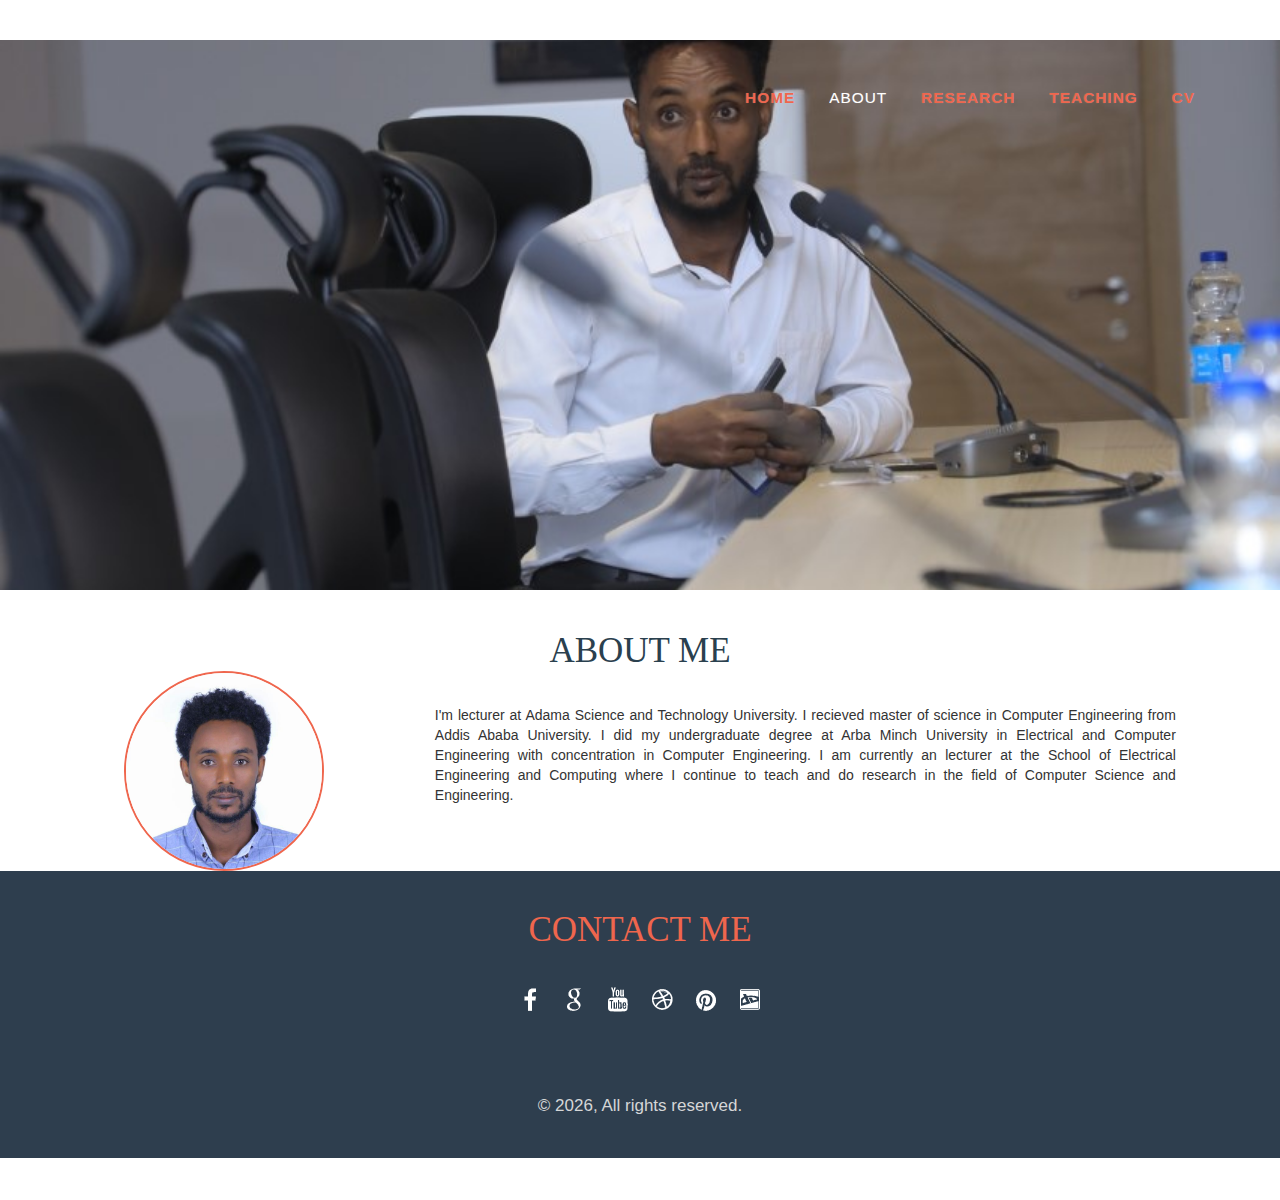
<file: index.html>
<!DOCTYPE html>
<html>
<head>
<script async src="https://pagead2.googlesyndication.com/pagead/js/adsbygoogle.js?client=ca-pub-8236544565113650"
     crossorigin="anonymous"></script>
<meta name="viewport" content="width=device-width, initial-scale=1">
<meta http-equiv="Content-Type" content="text/html; charset=utf-8" />
<meta name="google-adsense-account" content="ca-pub-8236544565113650">
<meta name="keywords" content="Onepage Responsive web template, Bootstrap Web Templates, Flat Web Templates, Android Compatible web template,
Smartphone Compatible web template, free webdesigns for Nokia, Samsung, LG, SonyEricsson, Motorola web design" />
<script type="application/x-javascript"> addEventListener("load", function() { setTimeout(hideURLbar, 0); }, false); function hideURLbar(){ window.scrollTo(0,1); } </script>
<link href="css/bootstrap.css" rel='stylesheet' type='text/css'/>
<link href="css/style.css" rel="stylesheet" type="text/css" media="all" />	    
	    <!-- jQuery (necessary for Bootstrap's JavaScript plugins) -->
<script src="js/jquery.min.js"></script>
<script type="text/javascript" src="js/move-top.js"></script>
<script type="text/javascript" src="js/easing.js"></script>
 <script type="text/javascript">
		jQuery(document).ready(function($) {
			$(".scroll").click(function(event){		
				event.preventDefault();
				$('html,body').animate({scrollTop:$(this.hash).offset().top},1200);
			});
		});
	</script>
	<script async src="https://pagead2.googlesyndication.com/pagead/js/adsbygoogle.js?client=ca-pub-8236544565113650"
     crossorigin="anonymous"></script>
</head>
<body>
	<hr>
<div class="header" id="head">	
      <div class="container"> 
         <div class="header-top">
      		 <div class="logo">
				<!--a href="index.html"><img src="images/logo.png" alt=""/></a-->
			 </div>
		   <div class="top-menu">
		   	<span class="menu"> </span>
			<ul>
			 	<nav class="cl-effect-5">
				<li><a class="active" href="index.html"><span data-hover="Home">home</span></a></li>
				<li><a href="#about" class="scroll"><span data-hover="about">about</span></a></li>
				<li><a class="active" href="about.html" class="scroll"><span data-hover="Research"><span>Research</span></a></li>
				<li><a class="active" href="service.html" class="scroll"><span data-hover="Teaching">Teaching</span></a></li>
				<li><a class="active" href="cv.html" class="scroll"><span data-hover="CV">CV</span></a></li>
				</nav>
			 </ul>
			 </div>
			</div>
		
			 <!--script-nav
		 <script>
		 $("span.menu").click(function(){
		 $(".top-menu ul").slideToggle("slow" , function(){
		 });
		 });
		 </script>
			<div class="clearfix"></div>
		 </div>  
		  <div class="index-banner">
       	   <div class="wmuSlider example1">
			   <div class="wmuSliderWrapper">
				   <article style="position: absolute; width: 100%; opacity: 0;"> 
				   	<div class="banner-wrap">
				   	       	<div class="banner_center">
				   		 		<h1>hello world,</h1> 
				   		 		<h2>i am <span>graphic & web designer</span></h2>
				   		 		<h2>from morocco</h2>
				   		 		</div>
				   		 </div>
					</article>
				   <article style="position: relative; width: 100%; opacity: 1;"> 
				   	   	<div class="banner-wrap">
				   	      <div class="banner_center">
				   		 		<h1>Content here,</h1> 
				   		 		<h2>Lorem <span>graphic &  designer</span></h2>
				   		 		<h2>Contrary</h2>
				   		 		</div>
				   		  </div>
				   </article>
				   <article style="position: absolute; width: 100%; opacity: 0;">
				   	  	<div class="banner-wrap">
				   	       <div class="banner_center">
				   		 		<h1>Lorem Ipsum ,</h1> 
				   		 		<h2>Contrary to <span>&  designer</span></h2>
				   		 		<h2>reproduced below</h2>
				   		 		</div>
				   		 </div>
					 </article>
				 </div>
				
            </div>
            -->
            <script src="js/jquery.wmuSlider.js"></script> 
			  <script>
       			$('.example1').wmuSlider();         
   		     </script> 	           	      
      </div>
	 </div>     
	</div>


	<div class="content">
		<div class="about-section" id="about" id="about">
	<div class="container">
		<div class="about-header">
			<h3>about Me</h3>
			<div class="about-imag">
			<img src="images/pic-9.jpg" alt="Image" height="200" width="200"/>
			</div>
			<div class="about-text text-justify ">
					I'm lecturer at Adama Science and Technology University. I recieved  master of science in Computer Engineering from Addis Ababa University. I did my undergraduate degree at Arba Minch University in Electrical and Computer Engineering with concentration in Computer Engineering. I am currently an lecturer  at the School of Electrical Engineering and Computing where I continue to teach and do research in the field of Computer Science and Engineering. </p>
			</div>
			
			<div class="clearfix"></div>
			<!--
			</div>
			<div class="about-sectiongrids">
				<div class="col-md-6 about-leftgrid">
					<div class="polls">
					<div class="poll">
						<div class="poll-desc">
							<h4>Graphic Design</h4>
						</div>
						<div class="percentage">
							<p>75%</p>
					</div>
					<div class="clearfix"></div>
				</div>
				<div class="skills">
			              	<div style="width:75%"> </div>
	                      </div>
	                      </div>
	                      <div class="polls">
					<div class="poll">
						<div class="poll-desc">
							<h4>Ui/Ux</h4>
						</div>
						<div class="percentage">
							<p>75%</p>
					</div>
					<div class="clearfix"></div>
				</div>
				<div class="skills">
			              	<div style="width:75%"> </div>
	                      </div>
	                      </div>
	                      <div class="polls">
					<div class="poll">
						<div class="poll-desc">
							<h4>Logo Design</h4>
						</div>
						<div class="percentage">
							<p>75%</p>
					</div>
					<div class="clearfix"></div>
				</div>
				<div class="skills">
			              	<div style="width:75%"> </div>
	                      </div>
	                      </div>
	                      <div class="polls">
					<div class="poll">
						<div class="poll-desc">
							<h4>Html/Css</h4>
						</div>
						<div class="percentage">
							<p>75%</p>
					</div>
					<div class="clearfix"></div>
				</div>
				<div class="skills">
			              	<div style="width:75%"> </div>
	                      </div>
	                      </div>

	</div>
	<div class="col-md-6 about-rightgrid">
		<div class="polls">
					<div class="poll">
						<div class="poll-desc">
							<h4>web design</h4>
						</div>
						<div class="percentage">
							<p>75%</p>
					</div>
					<div class="clearfix"></div>
				</div>
				<div class="skills">
			              	<div style="width:75%"> </div>
	                      </div>
	                      </div>
	                      <div class="polls">
					<div class="poll">
						<div class="poll-desc">
							<h4>branding</h4>
						</div>
						<div class="percentage">
							<p>75%</p>
					</div>
					<div class="clearfix"></div>
				</div>
				<div class="skills">
			              	<div style="width:75%"> </div>
	                      </div>
	                      </div>
	                      <div class="polls">
					<div class="poll">
						<div class="poll-desc">
							<h4>Photography</h4>
						</div>
						<div class="percentage">
							<p>75%</p>
					</div>
					<div class="clearfix"></div>
				</div>
				<div class="skills">
			              	<div style="width:75%"> </div>
	                      </div>
	                      </div>
	                      <div class="polls">
					<div class="poll">
						<div class="poll-desc">
							<h4>Jquery</h4>
						</div>
						<div class="percentage">
							<p>75%</p>
					</div>
					<div class="clearfix"></div>
				</div>
				<div class="skills">
			              	<div style="width:75%"> </div>
	                      </div>
	                      </div>
		</div>
		<div class="clearfix"></div>
	</div>
	<div class="arrow1">
	<a href="#work" class="scroll"><img src="images/arrow1.png" alt=""/></a>
					</div>
	</div>
	-->
	</div>

	
	</div>
	
	
	<div class="footer-section" id="contact" id="contact ">
			<div class="container"> 
			<div class="contact-header">
				<h3> Contact Me</h3>
				
			</div>
			<div class="social-icon">
				<!--<a href="#"><i class="icon1"></i></a-->
				<a href="https://www.facebook.com/profile.php?id=100067683007178"><i class="icon2"></i></a>
				<a href="mailto:guutaatesema@gmail.com"><i class="icon3"></i></a>
				<a href="https://www.youtube.com/@guutaatesema"><i class="icon4"></i></a>
				
				
				<a href="#"><i class="icon6"></i></a>
				<a href="#"><i class="icon7"></i></a>
				<a href="#"><i class="icon8"></i></a>
			
			</div>
			
			<div class="footer-bottom">
	
       </script>
					<p>
  &copy;
  <script>document.write(new Date().getFullYear())</script>, All rights reserved.
</p>

					</div>
					<script type="text/javascript">
						$(document).ready(function() {
							/*
							var defaults = {
					  			containerID: 'toTop', // fading element id
								containerHoverID: 'toTopHover', // fading element hover id
								scrollSpeed: 1200,
								easingType: 'linear' 
					 		};
							*/
							
							$().UItoTop({ easingType: 'easeOutQuart' });
							
						});
					</script>
				<a href="#" id="toTop" style="display: block;"> <span id="toTopHover" style="opacity: 1;"> </span></a>
</div>

		</div>		
	</div>
	
	
</body>
</html>
</file>
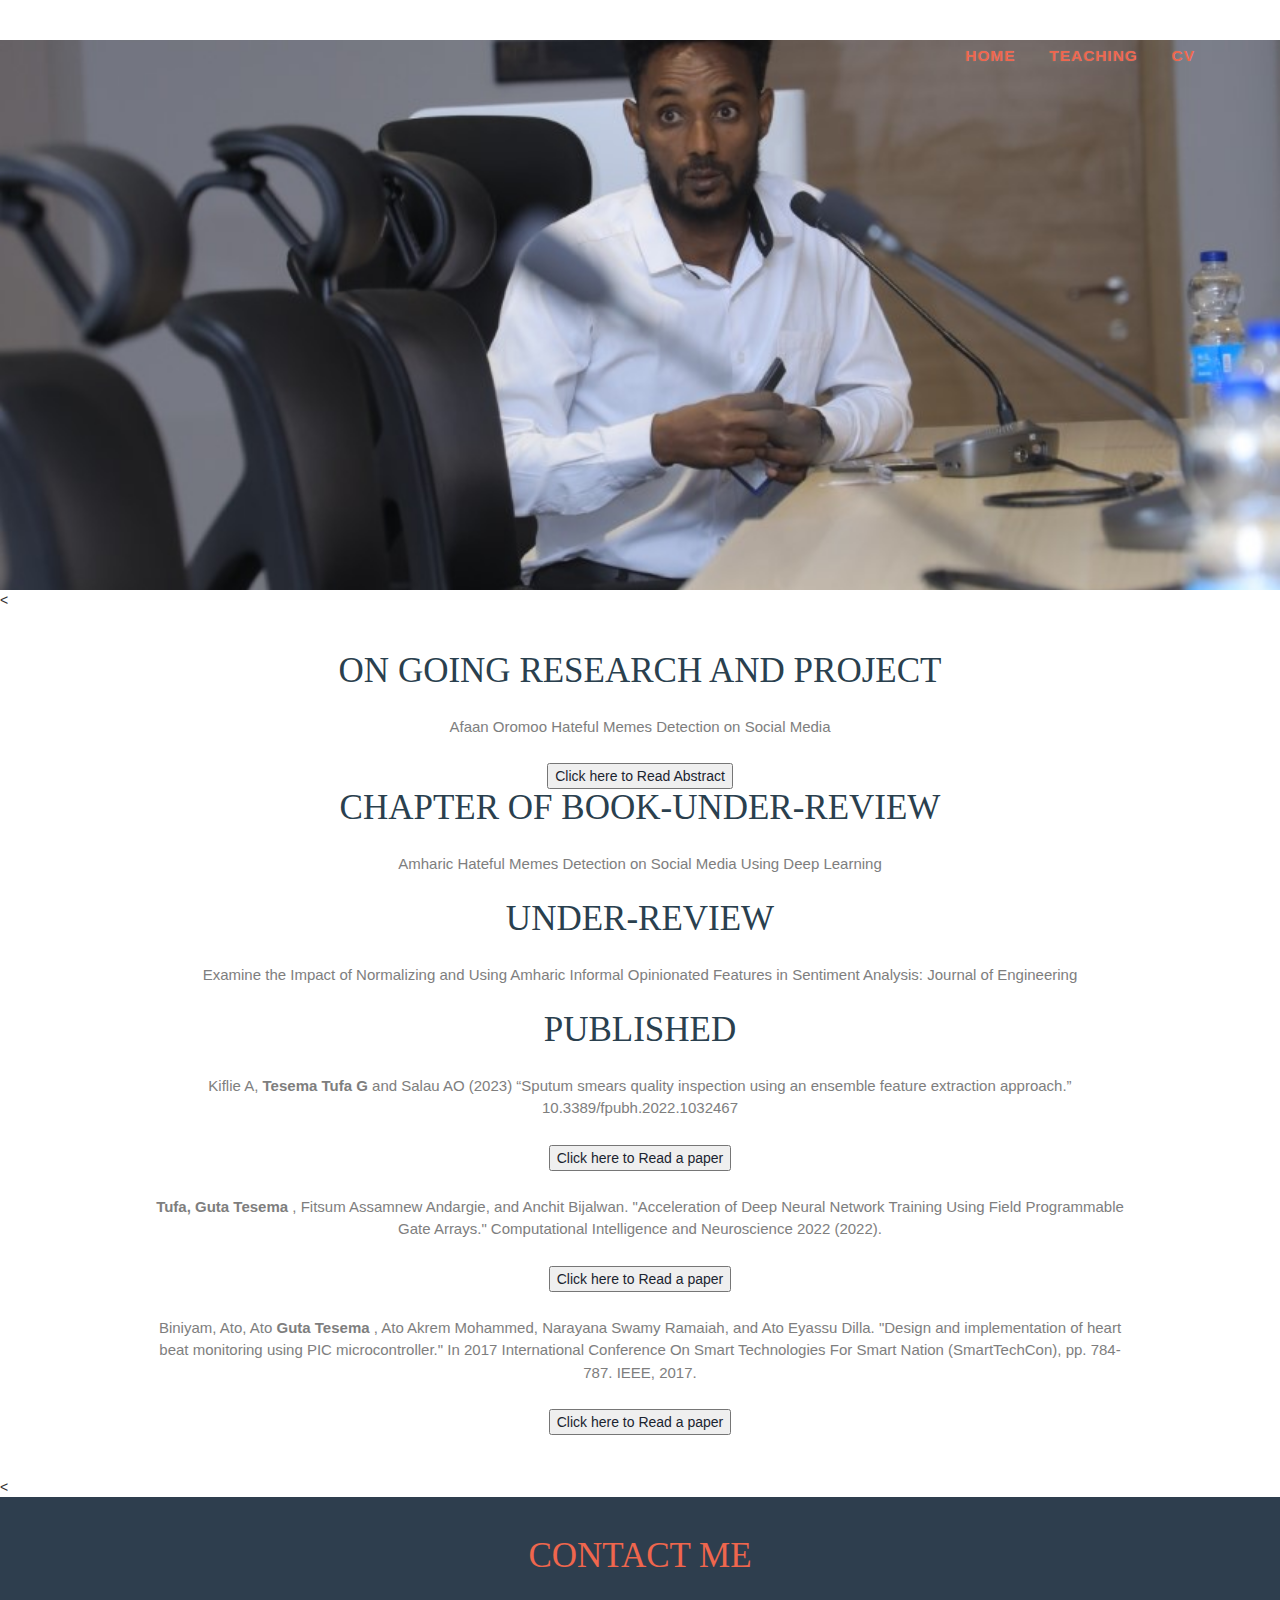
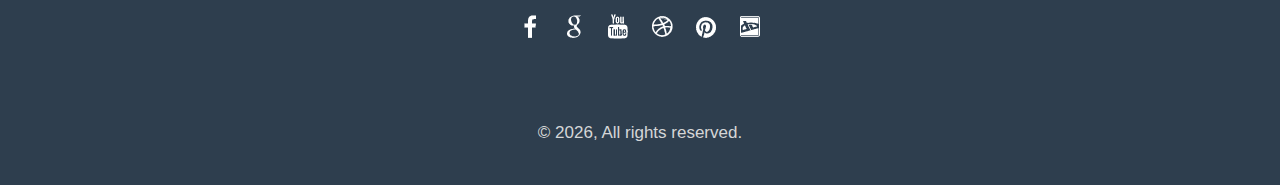
<file: about.html>
<!DOCTYPE html>
<html>
<head>

<meta name="viewport" content="width=device-width, initial-scale=1">
<meta http-equiv="Content-Type" content="text/html; charset=utf-8" />
<meta name="keywords" content="Onepage Responsive web template, Bootstrap Web Templates, Flat Web Templates, Android Compatible web template,
Smartphone Compatible web template, free webdesigns for Nokia, Samsung, LG, SonyEricsson, Motorola web design" />
<script type="application/x-javascript"> addEventListener("load", function() { setTimeout(hideURLbar, 0); }, false); function hideURLbar(){ window.scrollTo(0,1); } </script>
<link href="css/bootstrap.css" rel='stylesheet' type='text/css'/>
<link href="css/style.css" rel="stylesheet" type="text/css" media="all" />	    
	    <!-- jQuery (necessary for Bootstrap's JavaScript plugins) -->
<script src="js/jquery.min.js"></script>
<script type="text/javascript" src="js/move-top.js"></script>
<script type="text/javascript" src="js/easing.js"></script>
 <script type="text/javascript">
		jQuery(document).ready(function($) {
			$(".scroll").click(function(event){		
				event.preventDefault();
				$('html,body').animate({scrollTop:$(this.hash).offset().top},1200);
			});
		});
	</script>
	<script async src="https://pagead2.googlesyndication.com/pagead/js/adsbygoogle.js?client=ca-pub-8236544565113650"
     crossorigin="anonymous"></script>
</head>
<body>
	<hr>
<div class="header" id="head">	
      <div class="container"> 
         
		   <div class="top-menu">
		   	<span class="menu"> </span>
			<ul>
			 	<nav class="cl-effect-5">
				<li><a class="active" href="index.html"><span data-hover="Home">home</span></a></li>
				
				<!--li><a class="active" href="about.html" class="scroll"><span data-hover="Research"><span>Research</span></a></li-->
				<li><a class="active" href="service.html" class="scroll"><span data-hover="Teaching">Teaching</span></a></li>
				<li><a class="active" href="cv.html" class="scroll"><span data-hover="CV">CV</span></a></li>
				</nav>
			 </ul>
			 </div>
			 <!--script-nav-->
		 <script>
		 $("span.menu").click(function(){
		 $(".top-menu ul").slideToggle("slow" , function(){
		 });
		 });
		 </script>
		</div>
		 </div>     
	</div>
 <!--script-nav
		 <script>
		 $("span.menu").click(function(){
		 $(".top-menu ul").slideToggle("slow" , function(){
		 });
		 });
		 </script>
			<div class="clearfix"></div>
		 </div>  
		  <div class="index-banner">
       	   <div class="wmuSlider example1">
			   <div class="wmuSliderWrapper">
				   <article style="position: absolute; width: 100%; opacity: 0;"> 
				   	<div class="banner-wrap">
				   	       	<div class="banner_center">
				   		 		<h1>hello world,</h1> 
				   		 		<h2>i am <span>graphic & web designer</span></h2>
				   		 		<h2>from morocco</h2>
				   		 		</div>
				   		 </div>
					</article>
				   <article style="position: relative; width: 100%; opacity: 1;"> 
				   	   	<div class="banner-wrap">
				   	      <div class="banner_center">
				   		 		<h1>Content here,</h1> 
				   		 		<h2>Lorem <span>graphic &  designer</span></h2>
				   		 		<h2>Contrary</h2>
				   		 		</div>
				   		  </div>
				   </article>
				   <article style="position: absolute; width: 100%; opacity: 0;">
				   	  	<div class="banner-wrap">
				   	       <div class="banner_center">
				   		 		<h1>Lorem Ipsum ,</h1> 
				   		 		<h2>Contrary to <span>&  designer</span></h2>
				   		 		<h2>reproduced below</h2>
				   		 		</div>
				   		 </div>
					 </article>
				 </div>
				
            </div>
            -->
            <script src="js/jquery.wmuSlider.js"></script> 
			  <script>
       			$('.example1').wmuSlider();         
   		     </script> 	       

<<div class="services-section" id="services">
			<div class="container"> 
			<div class="services-header">
<h3>On going Research and Project</h3>
<p> Afaan Oromoo Hateful Memes Detection on Social Media</p>
<a href="abs.html"> <button>Click here to Read Abstract </button> </a>
            <h3>Chapter Of Book-Under-Review</h3>
<p> Amharic Hateful Memes Detection on Social Media Using Deep Learning</p>
			<h3>Under-Review</h3>
       <p> Examine the Impact of Normalizing and Using Amharic Informal Opinionated Features in Sentiment Analysis: Journal of Engineering</p>
        
               <h3>Published</h3>
				<p> Kiflie A, <strong> Tesema Tufa G </strong> and Salau AO (2023) “Sputum smears quality inspection using an ensemble feature extraction approach.” 10.3389/fpubh.2022.1032467 </p>
              <a href="https://www.frontiersin.org/journals/public-health/articles/10.3389/fpubh.2022.1032467/full">
  <button>Click here to Read a paper</button>
</a>
 <p> <strong> Tufa, Guta Tesema </strong>, Fitsum Assamnew Andargie, and Anchit Bijalwan. "Acceleration of
Deep Neural Network Training Using Field Programmable Gate Arrays." Computational
Intelligence and Neuroscience 2022 (2022). </p>
<a href="https://onlinelibrary.wiley.com/doi/full/10.1155/2022/8387364">
  <button>Click here to Read a paper</button>
</a>
               <p>Biniyam, Ato, Ato <strong>Guta Tesema </strong>, Ato Akrem Mohammed, Narayana Swamy Ramaiah, and Ato Eyassu Dilla. "Design and implementation of heart beat monitoring using PIC microcontroller." In 2017 International Conference On Smart Technologies For Smart
Nation (SmartTechCon), pp. 784-787. IEEE, 2017. </p>
<a href="https://ieeexplore.ieee.org/abstract/document/8358479">
  <button>Click here to Read a paper</button>
</a>


					
 
			</div>
		</div>
	</div>

<<div class="footer-section" id="contact" id="contact ">
			<div class="container"> 
			<div class="contact-header">
				<h3> Contact Me</h3>
				
			</div>
			<div class="social-icon">
				<!--<a href="#"><i class="icon1"></i></a-->
				<a href="https://www.facebook.com/profile.php?id=100067683007178"><i class="icon2"></i></a>
				<a href="mailto:guutaatesema@gmail.com"><i class="icon3"></i></a>
				<a href="https://www.youtube.com/@guutaatesema"><i class="icon4"></i></a>
				
				
				<a href="#"><i class="icon6"></i></a>
				<a href="#"><i class="icon7"></i></a>
				<a href="#"><i class="icon8"></i></a>
			
			</div>
			
			<div class="footer-bottom">
	
       </script>
					<p>
  &copy;
  <script>document.write(new Date().getFullYear())</script>, All rights reserved.
</p>

					</div>
					<script type="text/javascript">
						$(document).ready(function() {
							/*
							var defaults = {
					  			containerID: 'toTop', // fading element id
								containerHoverID: 'toTopHover', // fading element hover id
								scrollSpeed: 1200,
								easingType: 'linear' 
					 		};
							*/
							
							$().UItoTop({ easingType: 'easeOutQuart' });
							
						});
					</script>
				<a href="#" id="toTop" style="display: block;"> <span id="toTopHover" style="opacity: 1;"> </span></a>
</div>

		</div>		
	</div>
	
	
</body>
</html>
</file>
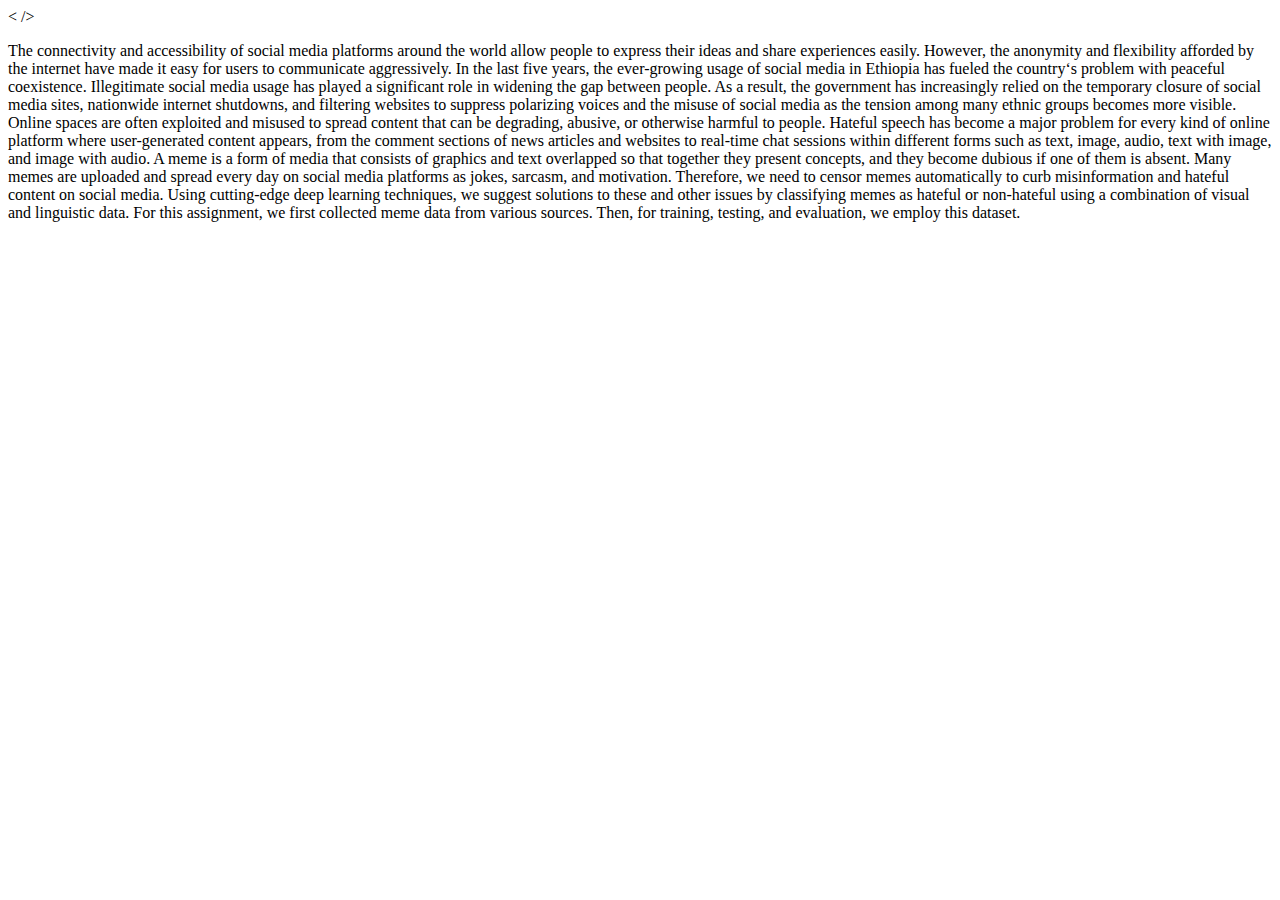
<file: abs.html>
< /><!DOCTYPE html>

<!--  -->
<p> The connectivity and accessibility of social media platforms around the world allow people to
express their ideas and share experiences easily. However, the anonymity and flexibility afforded
by the internet have made it easy for users to communicate aggressively. In the last five years,
the ever-growing usage of social media in Ethiopia has fueled the country‘s problem with
peaceful coexistence.
Illegitimate social media usage has played a significant role in widening the gap between people.
As a result, the government has increasingly relied on the temporary closure of social media
sites, nationwide internet shutdowns, and filtering websites to suppress polarizing voices and the
misuse of social media as the tension among many ethnic groups becomes more visible.
Online spaces are often exploited and misused to spread content that can be degrading, abusive,
or otherwise harmful to people. Hateful speech has become a major problem for every kind of
online platform where user-generated content appears, from the comment sections of news
articles and websites to real-time chat sessions within different forms such as text, image, audio,
text with image, and image with audio. A meme is a form of media that consists of graphics and
text overlapped so that together they present concepts, and they become dubious if one of them is
absent. Many memes are uploaded and spread every day on social media platforms as jokes,
sarcasm, and motivation. Therefore, we need to censor memes automatically to curb
misinformation and hateful content on social media.
Using cutting-edge deep learning techniques, we suggest solutions to these and other issues by
classifying memes as hateful or non-hateful using a combination of visual and linguistic data.
For this assignment, we first collected meme data from various sources. Then, for training,
testing, and evaluation, we employ this dataset.</p>
</file>
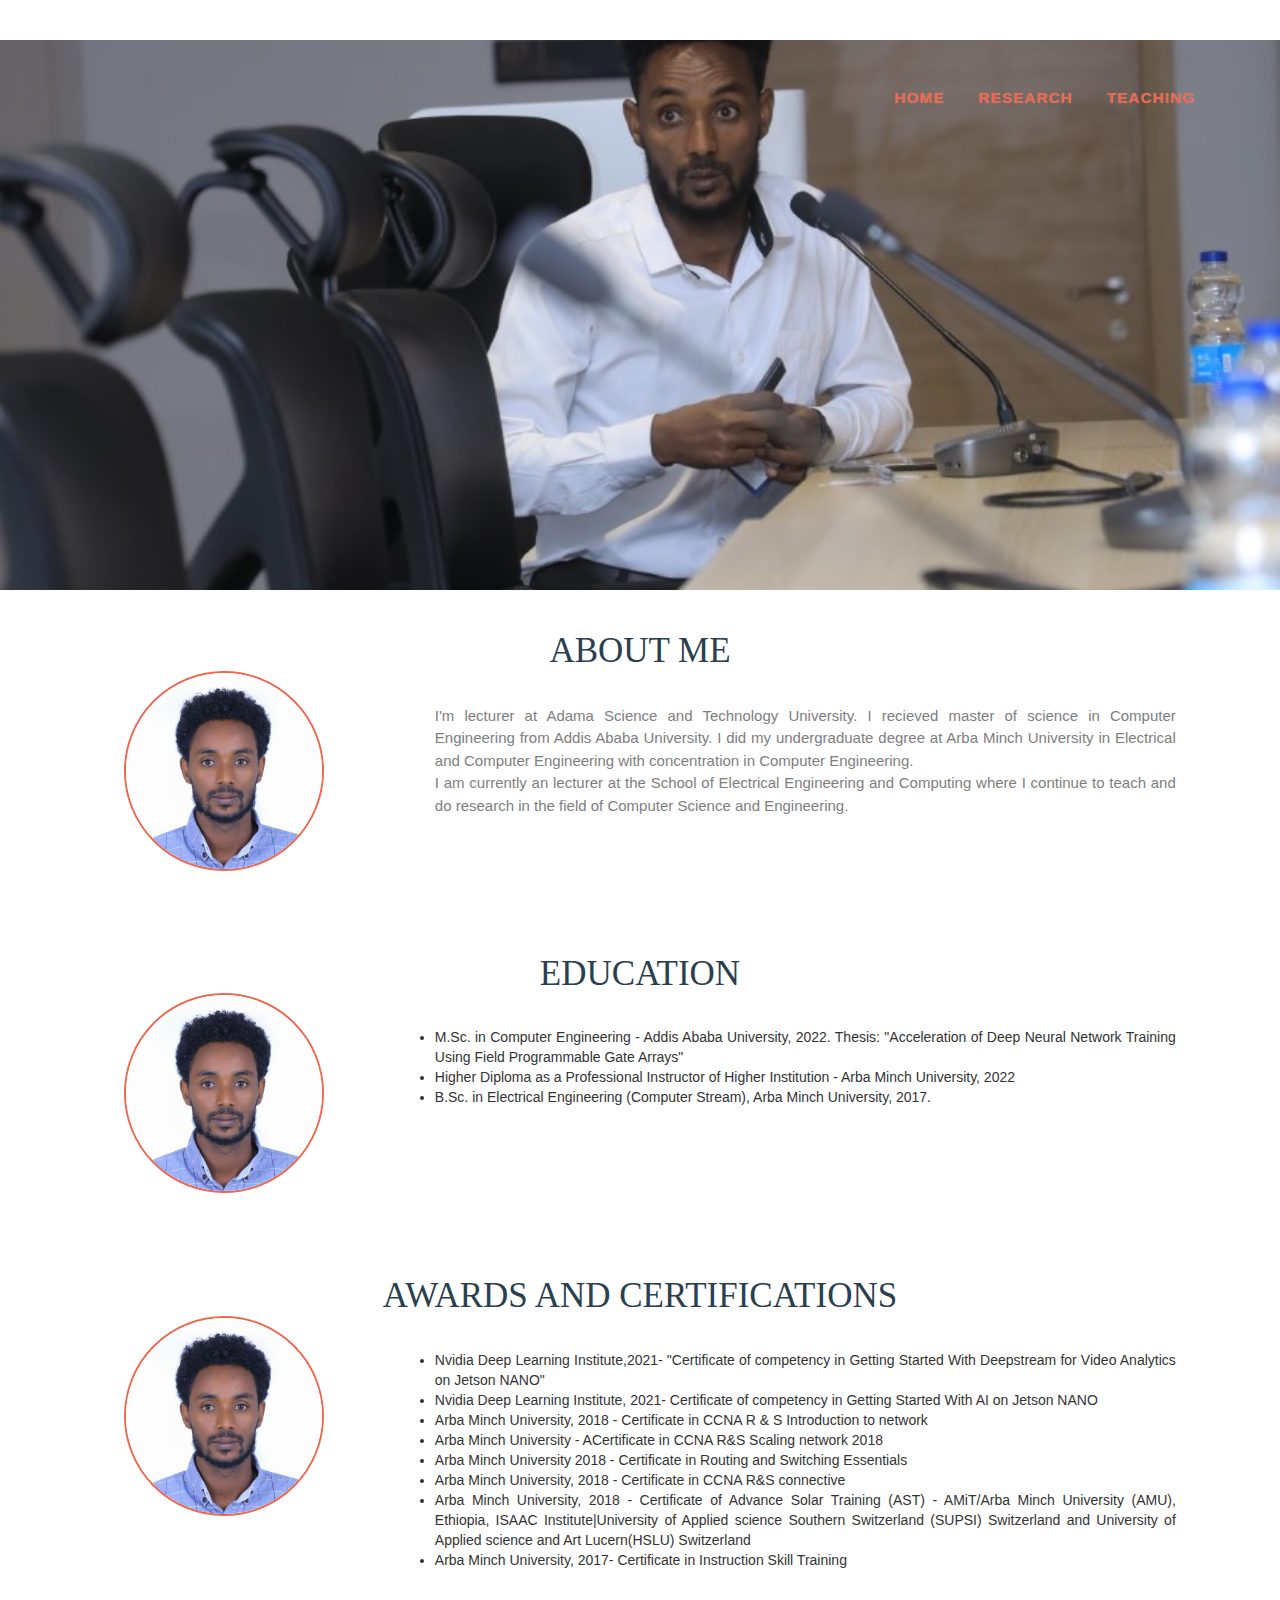
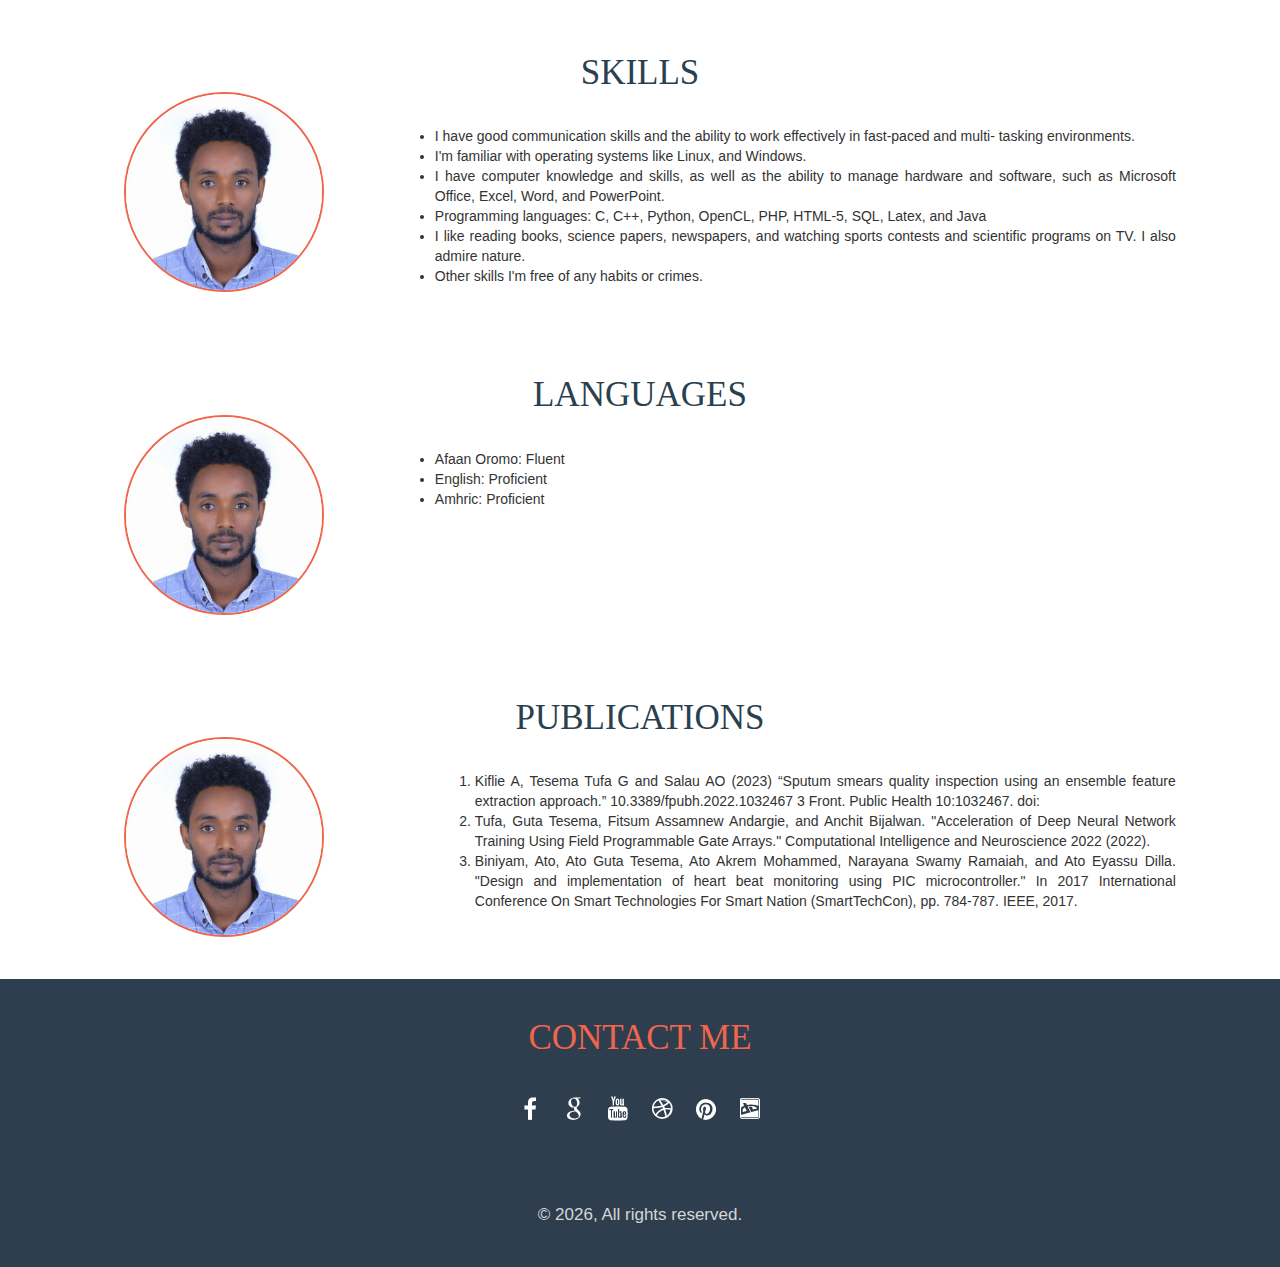
<file: cv.html>
<!DOCTYPE html>
<html>
<head>
<!--<title>Above Free Responsive Template | Template Stock</title>-->
<meta name="viewport" content="width=device-width, initial-scale=1">
<meta http-equiv="Content-Type" content="text/html; charset=utf-8" />
<meta name="keywords" content="Onepage Responsive web template, Bootstrap Web Templates, Flat Web Templates, Android Compatible web template,
Smartphone Compatible web template, free webdesigns for Nokia, Samsung, LG, SonyEricsson, Motorola web design" />
<script type="application/x-javascript"> addEventListener("load", function() { setTimeout(hideURLbar, 0); }, false); function hideURLbar(){ window.scrollTo(0,1); } </script>
<link href="css/bootstrap.css" rel='stylesheet' type='text/css'/>
<link href="css/style.css" rel="stylesheet" type="text/css" media="all" />	    
	    <!-- jQuery (necessary for Bootstrap's JavaScript plugins) -->
<script src="js/jquery.min.js"></script>
<script type="text/javascript" src="js/move-top.js"></script>
<script type="text/javascript" src="js/easing.js"></script>
 <script type="text/javascript">
		jQuery(document).ready(function($) {
			$(".scroll").click(function(event){		
				event.preventDefault();
				$('html,body').animate({scrollTop:$(this.hash).offset().top},1200);
			});
		});
	</script>
	<script async src="https://pagead2.googlesyndication.com/pagead/js/adsbygoogle.js?client=ca-pub-8236544565113650"
     crossorigin="anonymous"></script>
</head>
<body>
	<hr>
<div class="header" id="head">	
      <div class="container"> 
         <div class="header-top">
      		 <div class="logo">
				<!--a href="index.html"><img src="images/logo.png" alt=""/></a-->
			 </div>
		   <div class="top-menu">
		   	<span class="menu"> </span>
			<ul>
			 	<nav class="cl-effect-5">
				<li><a class="active" href="index.html"><span data-hover="Home">home</span></a></li>
				<!--li><a href="#about" class="scroll"><span data-hover="about">about</span></a></li-->
				<li><a class="active" href="about.html" class="scroll"><span data-hover="Research"><span>Research</span></a></li>
				<li><a class="active" href="service.html" class="scroll"><span data-hover="Teaching">Teaching</span></a></li>
				<!--<li><a class="active" href="cv.html" class="scroll"><span data-hover="CV">CV</span></a></li-->
				</nav>
			 </ul>
			 </div>
			 <!--script-nav
		 <script>
		 $("span.menu").click(function(){
		 $(".top-menu ul").slideToggle("slow" , function(){
		 });
		 });
		 </script>
			<div class="clearfix"></div>
		 </div>  
		  <div class="index-banner">
       	   <div class="wmuSlider example1">
			   <div class="wmuSliderWrapper">
				   <article style="position: absolute; width: 100%; opacity: 0;"> 
				   	<div class="banner-wrap">
				   	       	<div class="banner_center">
				   		 		<h1>hello world,</h1> 
				   		 		<h2>i am <span>graphic & web designer</span></h2>
				   		 		<h2>from morocco</h2>
				   		 		</div>
				   		 </div>
					</article>
				   <article style="position: relative; width: 100%; opacity: 1;"> 
				   	   	<div class="banner-wrap">
				   	      <div class="banner_center">
				   		 		<h1>Content here,</h1> 
				   		 		<h2>Lorem <span>graphic &  designer</span></h2>
				   		 		<h2>Contrary</h2>
				   		 		</div>
				   		  </div>
				   </article>
				   <article style="position: absolute; width: 100%; opacity: 0;">
				   	  	<div class="banner-wrap">
				   	       <div class="banner_center">
				   		 		<h1>Lorem Ipsum ,</h1> 
				   		 		<h2>Contrary to <span>&  designer</span></h2>
				   		 		<h2>reproduced below</h2>
				   		 		</div>
				   		 </div>
					 </article>
				 </div>
				
            </div>
            -->
            <script src="js/jquery.wmuSlider.js"></script> 
			  <script>
       			$('.example1').wmuSlider();         
   		     </script> 	           	      
      </div>
	 </div>     
	</div>
	<div class="content">
		<div class="about-section" id="about" id="about">
	<div class="container">
		<div class="about-header">
			<h3>About Me</h3>
			<div class="about-imag">
			<img src="images/pic-9.jpg" alt="Image" height="200" width="200"/>
			</div>
			<div class="about-text text-justify ">
					<p>I'm lecturer at Adama Science and Technology University. I recieved  master of science in Computer Engineering from Addis Ababa University. I did my undergraduate degree at Arba Minch University in Electrical and Computer Engineering with concentration in Computer Engineering. </p> 
					<p>I am currently an lecturer  at the School of Electrical Engineering and Computing where I continue to teach and do research in the field of Computer Science and Engineering. </p>
			</div>
     </div>
     </div>
     </div>
    
     
			<div class="content">
		<div class="about-section" id="about" id="about">
	<div class="container">
		<div class="about-header">
			<h3>Education</h3>
			<div class="about-imag">
			<img src="images/pic-9.jpg" alt="Image" height="200" width="200"/>
			</div>
			<div class="about-text text-justify ">
					<ul>
						<li>M.Sc. in Computer Engineering - Addis Ababa University, 2022. Thesis: "Acceleration of Deep Neural Network Training Using Field Programmable Gate Arrays" </li>
						<li> Higher Diploma as a Professional Instructor of Higher Institution - Arba Minch University, 2022</li>
						<li>B.Sc. in Electrical Engineering (Computer Stream), Arba Minch University, 2017.	</li>

					</ul>
			</div>
			</div>
     </div>
     </div>

     <div class="content">
		<div class="about-section" id="about" id="about">
	<div class="container">
		<div class="about-header">
			<h3>Awards and Certifications</h3>
			<div class="about-imag">
			<img src="images/pic-9.jpg" alt="Image" height="200" width="200"/>
			</div>
			<div class="about-text text-justify ">
				<ul>
						<li> Nvidia Deep Learning Institute,2021- "Certificate of competency in Getting Started With Deepstream for Video Analytics on Jetson NANO" </li>
						<li>  Nvidia Deep Learning Institute, 2021- Certificate of competency in Getting Started With AI on Jetson NANO</li>
						<li>Arba Minch University, 2018 - Certificate in CCNA R & S Introduction to network 	</li>
                   
                <li> Arba Minch University - ACertificate in CCNA R&S Scaling network 2018 </li> 
<li> Arba Minch University 2018 - Certificate in Routing and Switching Essentials </li>
<li> Arba Minch University, 2018 - Certificate in CCNA R&S connective </li>
<li> Arba Minch University, 2018 - Certificate of Advance Solar Training (AST) - AMiT/Arba Minch University (AMU), Ethiopia, ISAAC Institute|University of Applied science Southern Switzerland (SUPSI) Switzerland and University of Applied science and Art Lucern(HSLU) Switzerland </li>
<li> Arba Minch University, 2017- Certificate in Instruction Skill Training  </li>
					</ul>
					
			</div>
			</div>
     </div>
     </div>

     <div class="content">
		<div class="about-section" id="about" id="about">
	<div class="container">
		<div class="about-header">
			<h3>Skills</h3>
			<div class="about-imag">
			<img src="images/pic-9.jpg" alt="Image" height="200" width="200"/>
			</div>
			<div class="about-text text-justify ">
				<ul>
						<li> I have good communication skills and the ability to work effectively in fast-paced and multi-
tasking environments. </li>
						<li>  I'm familiar with operating systems like Linux, and Windows.</li>
						<li>I have computer knowledge and skills, as well as the ability to manage hardware and
software, such as Microsoft Office, Excel, Word, and PowerPoint. 	</li>
                   
                <li> Programming languages: C, C++, Python, OpenCL, PHP, HTML-5, SQL, Latex, and Java</li> 
<li> I like reading books, science papers, newspapers, and watching sports contests and scientific
programs on TV. I also admire nature. </li>
<li>Other skills I'm free of any habits or crimes. </li>

					
			</div>
			</div>
     </div>
     </div>

       <div class="content">
		<div class="about-section" id="about" id="about">
	<div class="container">
		<div class="about-header">
			<h3>Languages</h3>
			<div class="about-imag">
			<img src="images/pic-9.jpg" alt="Image" height="200" width="200"/>
			</div>
			<div class="about-text text-justify ">
				<ul>
						<li> Afaan Oromo: Fluent
</li>
						<li>  English: Proficient
</li>
						<li>Amhric: Proficient 	</li>
                   
      </ul>
					
			</div>
			</div>
     </div>
     </div>
       <div class="content">
		<div class="about-section" id="about" id="about">
	<div class="container">
		<div class="about-header">
			<h3>Publications</h3>
			<div class="about-imag">
			<img src="images/pic-9.jpg" alt="Image" height="200" width="200"/>
			</div>
			<div class="about-text text-justify ">
				<ol>
					<li>Kiflie A, Tesema Tufa G and Salau AO (2023) “Sputum smears quality inspection using an
ensemble
feature
extraction
approach.”
10.3389/fpubh.2022.1032467
3
Front.
Public
Health
10:1032467.
doi: 	</li>
					<li> Tufa, Guta Tesema, Fitsum Assamnew Andargie, and Anchit Bijalwan. "Acceleration of
Deep Neural Network Training Using Field Programmable Gate Arrays." Computational
Intelligence and Neuroscience 2022 (2022).
</li>
						
                   
						<li> Biniyam, Ato, Ato Guta Tesema, Ato Akrem Mohammed, Narayana Swamy Ramaiah, and
Ato Eyassu Dilla. "Design and implementation of heart beat monitoring using PIC
microcontroller." In 2017 International Conference On Smart Technologies For Smart
Nation (SmartTechCon), pp. 784-787. IEEE, 2017.
</li>
						
      </ol>
					
			</div>
			</div>
     </div>
     </div>
     <div class="footer-section" id="contact" id="contact ">
			<div class="container"> 
			<div class="contact-header">
				<h3> Contact Me</h3>
				
			</div>
			<div class="social-icon">
				<!--<a href="#"><i class="icon1"></i></a-->
				<a href="https://www.facebook.com/profile.php?id=100067683007178"><i class="icon2"></i></a>
				<a href="mailto:guutaatesema@gmail.com"><i class="icon3"></i></a>
				<a href="https://www.youtube.com/@guutaatesema"><i class="icon4"></i></a>
				
				
				<a href="#"><i class="icon6"></i></a>
				<a href="#"><i class="icon7"></i></a>
				<a href="#"><i class="icon8"></i></a>
			
			</div>
			
			<div class="footer-bottom">
	
       </script>
					<p>
  &copy;
  <script>document.write(new Date().getFullYear())</script>, All rights reserved.
</p>

					</div>
					<script type="text/javascript">
						$(document).ready(function() {
							/*
							var defaults = {
					  			containerID: 'toTop', // fading element id
								containerHoverID: 'toTopHover', // fading element hover id
								scrollSpeed: 1200,
								easingType: 'linear' 
					 		};
							*/
							
							$().UItoTop({ easingType: 'easeOutQuart' });
							
						});
					</script>
				<a href="#" id="toTop" style="display: block;"> <span id="toTopHover" style="opacity: 1;"> </span></a>
</div>

		</div>		
	</div>
	
	
</body>
</html>
</file>
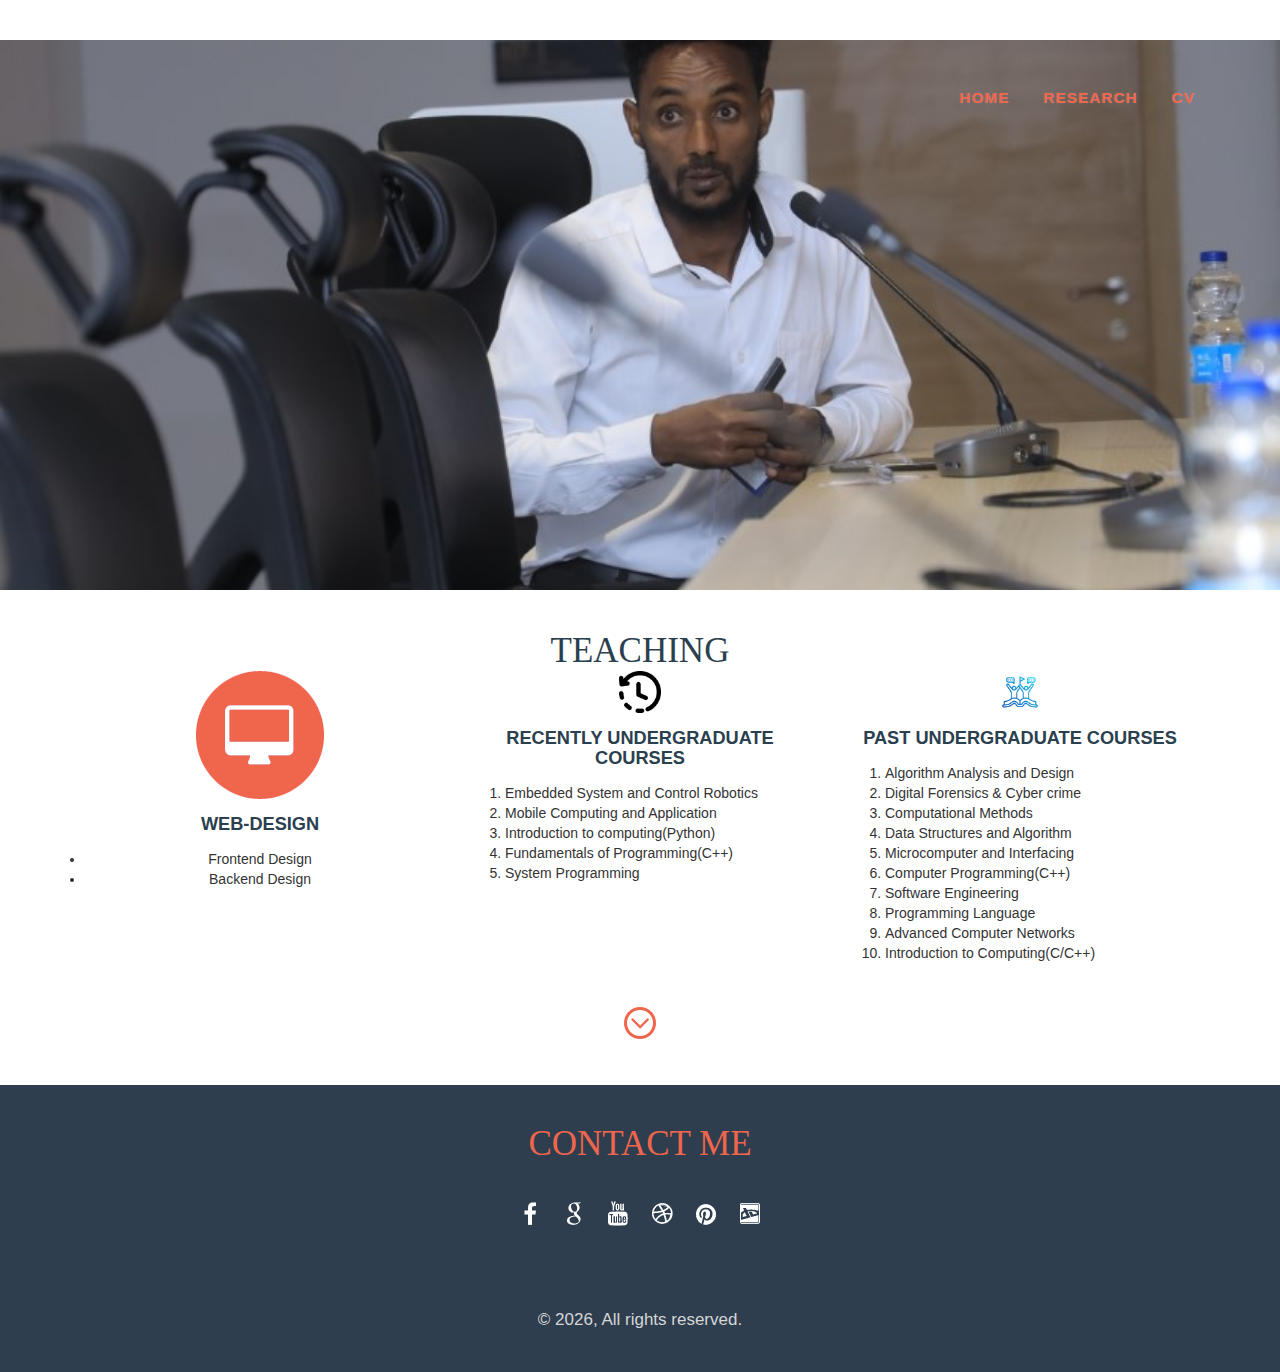
<file: service.html>
<!DOCTYPE html>
<html>
<body>
<meta name="viewport" content="width=device-width, initial-scale=1">
<meta http-equiv="Content-Type" content="text/html; charset=utf-8" />
<meta name="keywords" content="Onepage Responsive web template, Bootstrap Web Templates, Flat Web Templates, Android Compatible web template,
Smartphone Compatible web template, free webdesigns for Nokia, Samsung, LG, SonyEricsson, Motorola web design" />
<script type="application/x-javascript"> addEventListener("load", function() { setTimeout(hideURLbar, 0); }, false); function hideURLbar(){ window.scrollTo(0,1); } </script>
<link href="css/bootstrap.css" rel='stylesheet' type='text/css'/>
<link href="css/style.css" rel="stylesheet" type="text/css" media="all" />	    
	    <!-- jQuery (necessary for Bootstrap's JavaScript plugins) -->
<script src="js/jquery.min.js"></script>
<script type="text/javascript" src="js/move-top.js"></script>
<script type="text/javascript" src="js/easing.js"></script>
 <script type="text/javascript">
		jQuery(document).ready(function($) {
			$(".scroll").click(function(event){		
				event.preventDefault();
				$('html,body').animate({scrollTop:$(this.hash).offset().top},1200);
			});
		});
	</script>
	<script async src="https://pagead2.googlesyndication.com/pagead/js/adsbygoogle.js?client=ca-pub-8236544565113650"
     crossorigin="anonymous"></script>
</head>
<body>
	<hr>
<div class="header" id="head">	
      <div class="container"> 
         <div class="header-top">
      		 <div class="logo">
				<!--<a href="index.html"><img src="images/pic-3.jpg" alt=""/></a>-->
			 </div>
		   <div class="top-menu">
		   	<span class="menu"> </span>
			<ul>
			 	<nav class="cl-effect-5">
				<li><a class="active" href="index.html"><span data-hover="Home">home</span></a></li>
				<!--<li><a href="#about" class="scroll"><span data-hover="about">about</span></a></li>-->
				<li><a class="active" href="about.html" class="scroll"><span data-hover="Research"><span>Research</span></a></li>
				<!--<li><a class="active" href="service.html" class="scroll"><span data-hover="Teaching">Teaching</span></a></li-->
				<li><a class="active" href="cv.html" class="scroll"><span data-hover="CV">CV</span></a></li>
				</nav>
			 </ul>
			 </div>
			 <!--script-nav
		 <script>
		 $("span.menu").click(function(){
		 $(".top-menu ul").slideToggle("slow" , function(){
		 });
		 });
		 </script>
			<div class="clearfix"></div>
		 </div>  
		  <div class="index-banner">
       	   <div class="wmuSlider example1">
			   <div class="wmuSliderWrapper">
				   <article style="position: absolute; width: 100%; opacity: 0;"> 
				   	<div class="banner-wrap">
				   	       	<div class="banner_center">
				   		 		<h1>hello world,</h1> 
				   		 		<h2>i am <span>graphic & web designer</span></h2>
				   		 		<h2>from morocco</h2>
				   		 		</div>
				   		 </div>
					</article>
				   <article style="position: relative; width: 100%; opacity: 1;"> 
				   	   	<div class="banner-wrap">
				   	      <div class="banner_center">
				   		 		<h1>Content here,</h1> 
				   		 		<h2>Lorem <span>graphic &  designer</span></h2>
				   		 		<h2>Contrary</h2>
				   		 		</div>
				   		  </div>
				   </article>
				   <article style="position: absolute; width: 100%; opacity: 0;">
				   	  	<div class="banner-wrap">
				   	       <div class="banner_center">
				   		 		<h1>Lorem Ipsum ,</h1> 
				   		 		<h2>Contrary to <span>&  designer</span></h2>
				   		 		<h2>reproduced below</h2>
				   		 		</div>
				   		 </div>
					 </article>
				 </div>
				
            </div>
            -->
            <script src="js/jquery.wmuSlider.js"></script> 
			  <script>
       			$('.example1').wmuSlider();         
   		     </script> 	           	      
      </div>
	 </div>     
	</div>
<div class="services-section" id="services">
			<div class="container"> 
			<div class="services-header">
				<h3>Teaching</h3>
					
			</div>
			<div class="services-sectiongrids">
				<div class="col-md-4 services-grid">
					<img src="images/img1.png" alt=""/>
					<h4>web-design</h4>
						<li>Frontend Design </li>
					<li> Backend Design</li>
				</div>
				<div class="col-md-4 services-grid">
					<img src="images/history-icon.png" alt="Image" height="42" width="42"/>
					<h4>Recently Undergraduate Courses</h4>
					<ol class="text-justify" type="1">
					
						<li>Embedded System and Control Robotics</li>
					<li> Mobile Computing and Application</li>
	           <li>Introduction to computing(Python)</li>
	           <li>Fundamentals of Programming(C++)</li>
	           <li>System Programming</li>
            </ol>
				</div>
				<div class="col-md-4 services-grid">
					<img src="images/storytelling.png" alt="Image" height="42" width="42"/>
             
					<h4>Past Undergraduate Courses</h4>
					
					<ol class="text-justify" type="1">
						<li>Algorithm Analysis and Design</li>
						<li>Digital Forensics & Cyber crime</li>
						<li>Computational Methods</li>
						<li> Data Structures and Algorithm</li>
						<li>Microcomputer and Interfacing</li>
						<li>Computer Programming(C++)</li>
					<li>Software Engineering</li>
	           <li>Programming Language</li>
	           <li>Advanced Computer Networks</li>
	           <li>Introduction to Computing(C/C++)</li>
            </ol>
					
				</div>
			
				<div class="clearfix"></div>
				<div class="arrow1">
					<a href="#contact" class="scroll"><img src="images/arrow1.png" alt=""/></a>
					</div>
		</div>
		</div>
		</div>
		<!-- services-section-ends -->
<div class="footer-section" id="contact" id="contact ">
			<div class="container"> 
			<div class="contact-header">
				<h3> Contact Me</h3>
				
			</div>
			<div class="social-icon">
				<!--<a href="#"><i class="icon1"></i></a-->
				<a href="https://www.facebook.com/profile.php?id=100067683007178"><i class="icon2"></i></a>
				<a href="mailto:guutaatesema@gmail.com"><i class="icon3"></i></a>
				<a href="https://www.youtube.com/@guutaatesema"><i class="icon4"></i></a>
				
				
				<a href="#"><i class="icon6"></i></a>
				<a href="#"><i class="icon7"></i></a>
				<a href="#"><i class="icon8"></i></a>
			
			</div>
			
			<div class="footer-bottom">
	
       </script>
					<p>
  &copy;
  <script>document.write(new Date().getFullYear())</script>, All rights reserved.
</p>

					</div>
					<script type="text/javascript">
						$(document).ready(function() {
							/*
							var defaults = {
					  			containerID: 'toTop', // fading element id
								containerHoverID: 'toTopHover', // fading element hover id
								scrollSpeed: 1200,
								easingType: 'linear' 
					 		};
							*/
							
							$().UItoTop({ easingType: 'easeOutQuart' });
							
						});
					</script>
				<a href="#" id="toTop" style="display: block;"> <span id="toTopHover" style="opacity: 1;"> </span></a>
</div>

		</div>		
	</div>
	
	
</body>
</html>
</file>
<file: css/style.css>
body a{
    transition:0.5s all;
	-webkit-transition:0.5s all;
	-moz-transition:0.5s all;
	-o-transition:0.5s all;
	-ms-transition:0.5s all;
}
input[type="button"]{
	transition:0.5s all;
	-webkit-transition:0.5s all;
	-moz-transition:0.5s all;
	-o-transition:0.5s all;
	-ms-transition:0.5s all;
}

h1,h2,h3,h4,h5,h6{
	padding:0 0;
	margin:0 0;
}
p{
	padding:0 0;
	margin:0 0;
}
ul{
	padding:0 0;
	margin:0 0;	
}
body{
	padding:0 0;
	margin:0 0; 
	font-family: 'Open Sans', sans-serif;
	
	
}
.header{
	background: url("../images/banner.jpg") no-repeat center top;
	-webkit-background-size: cover;
	-moz-background-size: cover;
	-o-background-size: cover;
	background-size: cover;
	background-position: center;
	background-size:cover;
	min-height: 550px;
}
.header-top {
	padding-top: 3em;
}
.logo{
	float:left;
	
}
.top-menu{
	float:right;
}
.top-menu ul li{
	display: inline-block;
	padding: 5px 15px 0px 15px;
}
.top-menu ul li a{
	font-size: 1.1em;
	color: #fff;
	text-decoration: none;
	text-transform: uppercase;
	
}
.top-menu ul li a:hover {
	color: #ef664d;
	
	
}
.top-menu ul li a.active {
	color: #ef664d;
	font-weight: 600;
}
nav a {
	position: relative;
	display: inline-block;
	outline: none;
	color: #fff;
	text-decoration: none;
	text-transform: uppercase;
	letter-spacing: 1px;
	font-weight: 400;
	text-shadow: 0 0 1px rgba(255,255,255,0.3);
	font-size: 1.35em;
}

nav a:hover,
nav a:focus {
	outline: none;
}
/* Effect 5: same word slide in */
.cl-effect-5 a {
	overflow: hidden;
}

.cl-effect-5 a span {
	position: relative;
	display: inline-block;
	-webkit-transition: -webkit-transform 0.3s;
	-moz-transition: -moz-transform 0.3s;
	transition: transform 0.3s;
}

.cl-effect-5 a span::before {
	position: absolute;
	top: 100%;
	content: attr(data-hover);
	font-weight: 700;
	-webkit-transform: translate3d(0,0,0);
	-moz-transform: translate3d(0,0,0);
	transform: translate3d(0,0,0);
}

.cl-effect-5 a:hover span,
.cl-effect-5 a:focus span {
	-webkit-transform: translateY(-100%);
	-moz-transform: translateY(-100%);
	transform: translateY(-100%);
}

/***** Slider *****/
.banner-wrap {
	padding-top: 20em;
}
.wmuSlider {
	position: relative;
	overflow: hidden;
}
.wmuSlider .wmuSliderWrapper article img {
	max-width: 100%;
	width: auto;
	height: auto;
	display:block;
}
/* Default Skin */
.banner_center {
	width: 30%;
	position: absolute;
	top: 200%;
	left: 25%;
	text-align: center;

}
.banner_center h1 {
	color: #eee;
	font-family: 'Arvo', serif;
	text-transform: uppercase;
	font-size: 2.4em;
}
.banner_center h2 {
	color: #eee;
	font-family: 'Arvo', serif;
	text-transform: uppercase;
	font-size: 2.4em;
	padding:7px 0;
}
.banner_center h2 span
{
	color: #ef664d;
	font-weight: 900;
}
.wmuSliderPagination {
	z-index: 2;
	position: absolute;
	right: 48%;
	bottom: 6px;

}
ul.wmuSliderPagination {
	padding:0;
}
.wmuSliderPagination li {
	float: left;
	margin: 0 8px 0 0;
	list-style-type: none;
}
.wmuSliderPagination a {
	text-indent: -9999px;
	visibility: visible;
	height: 15px;
	width: 15px;
	display: inline-block;
	border: 3px solid #CCCECE;
	-webkit-border-radius: 50%;
}
.wmuSliderPagination a.wmuActive {
	background: #ef664d;
	border-color: #ef664d;
}

.bannertop_box{
	width:23%;
	float:left;
}
.services-section{
	padding:3em 0;
}
.services-header{
	text-align: center;
	width: 85%;
	margin: 0 auto;

}
.services-header h3
{
	font-size: 2.5em;
	font-family: 'Arvo', serif;
	text-transform: uppercase;
	font-weight: 400;
	color: #2a404e;
}
.services-header h3 span {
	color: #F0C514;
}
.services-header p{
	line-height: 1.5em;
	font-size: 15px;
	color: #7e7e7e;
	padding: 25px 0;
}
.services-sectiongrids {
	text-align: center;
}
.services-grid h4 {
	font-size: 1.3em;
	font-weight: bold;
	padding: 15px 0;
	color: #2a404e;
	text-transform: uppercase;
}
.services-grid p {
	font-size: 15px;
	color: #7e7e7e;
	padding: 0 22px;
}
.arrow1 {
	padding-top: 30px;
	text-align: center;
}
.works-section{
	padding:3em 0;
	background:#2e3f4e;
	
}
.works-header{
	text-align: center;
	width: 85%;
	margin: 0 auto;
}
.works-header h3
{
	font-size: 2.5em;
	font-family: 'Arvo', serif;
	text-transform: uppercase;
	font-weight: 400;
	color: #ef664d;
}
.works-header h3 span {
	color: #fefefe;
}
.works-header h4 span {
	color: #ef664d;
}
.works-header p{
	line-height: 1.5em;
	
	font-size: 15px;
	color: #fefefe;
	padding: 25px 0;
}
.portfolio-section{
	background:#FFD670;
	padding:4em 0;
}
.portfolio-section-head{
	margin-bottom:4em;
	position:relative;
}
.portfolio-section-head h3{
	color:#FFFFFF;
	font-weight:700;
	text-transform:uppercase;
	font-size:2.3em;
}
.portfolio-section-head p{
	color:#FFF0CA;
	font-weight:300;
	font-size:1.2em;
	margin-top: 1.35em;
	text-transform: uppercase;
}
.portfolio-section-head label {
	height: 3px;
	width: 7%;
	background: #FFF0CA;
	display: block;
	position: absolute;
	right: 47%;
	bottom: 52%;
	margin: -10px 0;
}
.project-name{
	border-bottom:1px solid #FFF1CE;
}
.project-name span{
	color: #FFF1CE;
	font-weight: 300;
	font-size: 15px;
	margin-bottom: 0.6em;
	text-transform: uppercase;
	display: block;
}
.portfolio-section-top-row {
	padding: 1em 0 4em 0;
}
.portfolio-section-top-row-left-grid {
	padding: 0;
}
.project-name h3{
	color:#fff;
	font-weight:700;
	font-size:1.5em;
	margin-bottom: 1em;
}
.project-description ul {
	margin: 0 0 14px 59px;
}
.project-description span{
	color: #FFF1CE;
	font-weight: 300;
	font-size: 15px;
	margin: 1em 0;
	display: block;
	text-transform: uppercase;
}
.project-description ul li{
	color:#fff;
}
.project-description ul li a{
	color:#fff;
	font-size:15px;
	font-weight:300;
	margin: 6px 0;
	list-style-type: disc;
}
.project-description p{
	color: #fff;
	font-weight: 300;
	font-size: 15px;
	line-height: 1.8em;
	margin-bottom: 1.5em;
}
.project-description{
	border-bottom:1px solid #FFF1CE;
}
.address span{
	color: #FFF1CE;
	font-weight: 300;
	font-size: 15px;
	margin: 1em 0;
	display: block;
	text-transform: uppercase;
}
.address{
	border-bottom:1px solid #FFF1CE;
	margin: 15px 0 0 0;
}
.address a{
	color:#fff;
	margin: 0 0 1.5em 3em;
	display: block;
}
.tags span{
	color: #FFF1CE;
	font-weight: 300;
	font-size: 15px;
	margin: 1em 0;
	display: block;
	text-transform: uppercase;
}
.tags p{
	color:#fff;
	font-weight:300;
	font-size:14px;
}
/**** Slider *****/
.wmuSlider {
	position: relative;
	overflow: hidden;
}
.wmuSlider .wmuSliderWrapper article img {
	max-width: 100%;
	width: auto;
	height: auto;
	display:block;
}
/* Default Skin */
	.wmuSliderPagination a {
	display: block;
	text-indent: -9999px;
	width:15px;
	height:15px;
	
	border-radius:10px;
	-webkit-border-radius: 10px;
	-moz-border-radius: 10px;
	-o-border-radius: 10px;
	-ms-border-radius: 10px;
}

/* Default Skin */
.wmuGallery .wmuGalleryImage {
	margin-bottom: 10px;
}
.wmuSliderPrev, .wmuSliderNext {
	position: absolute;
	width:40px;
	height:40px;
	text-indent: -9999px;
	background: url(../images/img-sprite.png)no-repeat 0px 0px ;
	top:35%;
	z-index: 2;
	cursor: pointer;
}
.wmuSliderNext {
	background-position:-360px 0px;
	right: 0em;
	top: 210px;
}
.wmuSliderPrev {
	background-position:-320px 0px;
	left: 0em;
	top: 210px;
}
.portfolio-section-top-row-right-grid {
	padding-right: 0;
	padding-left: 30px;
}
/*	Strip
/*-----------------------------------------------------------------------------------*/
.b-link-stripe{
	position:relative;
	display:inline-block;
	vertical-align:top;
	font-family: 'Open Sans', sans-serif;
	font-weight: 300;
	overflow:hidden;
}
.b-link-stripe .b-wrapper{
	position:absolute;
	width:100%;
	height:100%;
	top:0;
	left:0;
	text-align:center;
	color:#ffffff;
	overflow:hidden;
}
.b-link-stripe .b-wrapper:hover {
	background:rgba(255, 214, 112, 0.49);
	transition: all 0.5s linear;
	-moz-transition: all 0.5s linear;
	-ms-transition: all 0.5s linear;
	-o-transition: all 0.5s linear;
	-webkit-transition: all 0.5s linear;
}
/*-----------------------------------------------------------------------------------*/
/*	Animation effects
/*-----------------------------------------------------------------------------------*/
.b-animate-go{
	text-decoration:none;
}
.b-animate{
	transition: all 0.5s;
	-moz-transition: all 0.5s;
	-ms-transition: all 0.5s;
	-o-transition: all 0.5s;
	-webkit-transition: all 0.5s;
	visibility: hidden;
	font-size:1.1em;
	font-weight:700;
	width: 75%;
	margin: 0 auto;
	top:45%;
	color: #FFD670;
}
.b-animate img{

	display: -webkit-inline-box;
}
/* lt-ie9 */
.b-animate-go:hover .b-animate{
	visibility:visible;
}
.b-from-left{
	position:relative;
	left:-100%;
}
.b-animate-go:hover .b-from-left{
	left:0;
}
.zoom-icon {
	position: absolute;
	opacity: 0;
	filter: alpha(opacity=0);
	-ms-filter: "progid:DXImageTransform.Microsoft.Alpha(opacity=0)";
	display: block;
	left: 0;
	top: 0px;
	width: 290px;
	height: 85%;
	background: url(../images/zoom-icon.png) center center no-repeat;
	cursor: pointer;
	transition: all .2s ease-in-out;
	-webkit-transition: all .2s ease-in-out;
	-moz-transition: all .2s ease-in-out;
	-o-transition: all .2s ease-in-out;
}
.grid_box .zoom-icon {
	width:100%;	
}
.grid_box a:hover .zoom-icon {
	top:20px;
	opacity: 1;
	filter: alpha(opacity=99); 
	-ms-filter: "progid:DXImageTransform.Microsoft.Alpha(opacity=99)";
}
#portfoliolist .portfolio {
	-webkit-box-sizing: border-box;
	-moz-box-sizing: border-box;
	-o-box-sizing: border-box;
	width: 24%;
	display:none;
	float:left;
	overflow:hidden;
	margin: 0px 1% 2% 0;
}
div#portfoliolist {
	padding: 20px 20px 0 20px;
	background: url("../images/left.png") no-repeat;
	background-size: 100% 100%;
}	
.portfolio-wrapper {
	overflow:hidden;
	position: relative !important;
	cursor:pointer;
}
.portfolio img {
	max-width:100%;
	transition: all 300ms!important;
	-webkit-transition: all 300ms!important;
	-moz-transition: all 300ms!important;
}
/******** SAP ************/
.sap_tabs{
	clear:both;
	padding: 0em 0 0em;
}
.tab_box{
	background:#fd926d;
	padding: 2em;
}
.top1{
	margin-top: 2%;
}
.resp-tabs-list {
text-align:right;
  list-style: none;
    margin: 18px 0;
    padding: 0;
}
.resp-tab-item{
      padding: 7px 10px;
    text-decoration: none;
    color: #fff;
     font-size: 1.1em;
    font-weight: 400;
      margin: 0 0.3em;
	cursor: pointer;
	display: inline-block;
	list-style: none;
	outline: none;
	-webkit-transition: all 0.3s ease-out;
	-moz-transition: all 0.3s ease-out;
	-ms-transition: all 0.3s ease-out;
	-o-transition: all 0.3s ease-out;
	transition: all 0.3s ease-out;
	text-transform:uppercase;
}
.resp-tab-active,.resp-tab-item:hover{
  text-shadow: none;
  color:#ef664d;
}
.resp-tabs-container {
	padding: 0px;
	clear: left;
	
}
h2.resp-accordion {
	cursor: pointer;
	padding: 5px;
	display: none;
}
.resp-tab-content {
	display: none;
}
.resp-content-active, .resp-accordion-active {
   display: block;
}

.img-top {
    margin: 3px 0 24px 0;
    position: relative;
    padding: 0px 7px !important;
}
.img-top img {
    width: 100%;
}
.arrow {
	padding-top: 15px;
	text-align: center;
}
.about-section {
	padding:3em 0;
}
.about-header {
	text-align: center;
}
.about-header h3 {
	font-size: 2.5em;
	font-family: 'Arvo', serif;
	text-transform: uppercase;
	font-weight: 400;
	color: #2a404e;
}
.about-header h3 span {
	color: #ef664d;;

}
.about-imag {
	float: left;
	width:27%;
	margin-right:5%
}
.about-imag img {
	border: 2px solid #ef664d;
	border-radius: 103px;
}
.about-text {
	float: left;
	width: 65%;
	margin-top:3%; 
}
.about-text p {
	font-size: 15px;
	color: #7e7e7e;
	line-height: 1.5em;
}
.about-sectiongrids{
	padding: 40px 0px;
}
.polls {
	padding: 10px 0;
}
.poll-desc {
	float: left;
}
.poll-desc h4{
	font-size: 17px;
	color: #2a404e;
	font-weight:bold;
	text-transform: uppercase;
}
.percentage {
	float: right;
	margin-right: 26%
}
.percentage p{
	font-size:17px;
	color:#2a404e;
	font-weight: bold;
}
.skills {
	width: 100%;
	margin: 5px 0;
	height: 14px;
	background:#dedede;
}
.skills > div {
	height: 100%;
	display: block;
	background-color: #ef664d;
}
.footer-section {
	padding: 40px 0px;
	background: #2e3e4e;
}
.contact-header {
	text-align: center;
	width: 85%;
	margin: 0 auto;
}
.contact-header h3 {
	font-size: 2.5em;
	font-family: 'Arvo', serif;
	text-transform: uppercase;
	font-weight: 400;
	color: #ef664d;
}
.contact-header h3 span {
color: #fefefe;
}
.contact-header p {
	line-height: 1.5em;
	font-size: 15px;
	color: #fefefe;
	padding: 25px 0;
}
.social-icon {
text-align: center;
padding:30px 0;
}
.social-icon i{
	width:40px;
	height:40px;
	background: url("../images/img-sprite.png") no-repeat 0px 0px;
	display:inline-block;
}
.social-icon i:hover{
    transition:0.5s all;
	-webkit-transition:0.5s all;
	-moz-transition:0.5s all;
	-o-transition:0.5s all;
	-ms-transition:0.5s all;
}
.social-icon a i.icon1{
	background-position:0px 0px;
}
.social-icon a i.icon1:hover{
	background-position:0px -40px;
}
.social-icon a i.icon2{
	background-position:-40px 0px;
}
.social-icon a i.icon2:hover{
	background-position:-40px -40px;
}
.social-icon a i.icon3{
	background-position:-80px 0px;
}
.social-icon a i.icon3:hover{
	background-position:-80px -40px;
}
.social-icon i.icon4{
	background-position:-120px 0px;
}
.social-icon a i.icon4:hover{
	background-position:-120px -40px;
}
.social-icon i.icon5{
	background-position:-160px 0px;
}
.social-icon a i.icon5:hover{
	background-position:-160px -40px;
}
.social-icon i.icon6{
	background-position:-200px 0px;
}
.social-icon a i.icon6:hover{
	background-position:-200px -40px;
}
.social-icon i.icon7{
	background-position:-240px 0px;
}
.social-icon a i.icon7:hover{
	background-position:-240px -40px;
}
.social-icon i.icon8{
	background-position:-280px 0px;
}
.social-icon a i.icon8:hover{
	background-position:-280px -40px;
}
.contact {
	padding-bottom:4em;
border-bottom: 1px solid#55626f;
}
.contactgrid {
padding-bottom: 2em;
}
.contactgrid input[type="text"] {
	width: 100%;
	background: none;
	outline: none;
	border: none;
	border-bottom: 1px solid#d5d6d7;
	font-size: 15px;
	color: #d5d6d7;
	text-transform: capitalize;
	padding: 10px 0;
}

.contactgrid1 textarea  {
	width: 100%;
	background: none;
	outline: none;
	border: none;
	resize: none;
	border-bottom: 1px solid#d5d6d7;
	font-size: 15px;
	color: #d5d6d7;
	text-transform: capitalize;
	padding: 10px 0;
	height: 2.8em;
}
.contactgrid2 {
	padding: 2em 0 0 17em;
}
.contactgrid2 input[type="submit"] {
	color: #ef664d;
	background: none;
	border: none;
	font-size:15px;
	outline: none;
	text-transform: uppercase;
}
.contactgrid2 input[type="submit"]:hover {
	color: #d5d6d7;
}
.footer-bottom {
	
	text-align: center;
	padding-top: 40px;
}
.footer-bottom p {
	font-size: 17px;
	color: #d5d6d7;
	font-weight: 400;
}
.footer-bottom a {
	font-size: 19px;
	color: #ef664d;
	font-weight: 400;
	text-transform: capitalize;
}
.footer-bottom a:hover {
	color: #d5d6d7;
}
.footer-bottom p a {
	margin: 0 6px 0 6px;
}
#toTop {
	display: none;
	text-decoration: none;
	position: fixed;
	bottom: 10px;
	right: 10px;
	overflow: hidden;
	width: 48px;
	height: 48px;
	border: none;
	text-indent: 100%;
	background: url("../images/to-top2.png") no-repeat 0px 0px;
}
    
       /*-- responsive-mediaquries --*/
		@media(max-width:1080px){
			.grid_box a:hover .zoom-icon {
			top:15px;
			}
		}
		@media(max-width:1024px){
			.banner_center h1 {
				font-size: 1.9em;
			}
			.banner_center h2 {
				font-size: 1.9em;
			}
			.wmuSliderPrev {
				top: 195px;
			}
			.wmuSliderNext {
				top: 195px;
			}
			.services-header h3 {
				font-size: 2.2em;
			}
			.services-header {
				width: 100%;
			}
			.services-header p {
				font-size: 1em;
			}
			.services-grid h4 {
			   font-size: 1.2em;
			}
			.services-grid p {
			   font-size: 1em;
			}
			.works-header h3 {
				font-size: 2.2em;
			}
			.works-header {
				width: 100%;
			}
			.works-header p {
				font-size: 1em;
			}
			#filters {
			   margin: 0 0px 0em 30em;
			}
			.b-animate{
				top:40%;
			}
			.grid_box a:hover .zoom-icon {
				top:10px;
			}
			.about-header h3 {
			    font-size: 2.2em;
			}
			.about-text p{
				font-size:1em;
			}
			.poll-desc h4 {
				font-size: 16px;
			}
			.percentage p {
				font-size: 16px;
			}
			.contact-header h3 {
				font-size: 2.2em;
			}
			.contact-header {
				width: 100%;
			}
			.contact-header p {
				font-size: 1em;
			}
			.contactgrid2 {
				padding: 2em 0 0 13em;
			}
			.contact {
				padding-bottom: 3em;
			}
			.footer-bottom p {
				font-size: 16px;
			}
			.footer-bottom p a {
				font-size: 16px;	
            }
           	}
 @media(max-width:991px){
	.img-top {
		margin: 3px 0 19px 0;
		position: relative;
		padding: 0px 4px !important;
		float: left;
		width: 25%;
	}
}
       @media(max-width:800px){
           	.header {
           		min-height: 360px;
			}
			.banner_center {
				top: 33%;
			}
			.wmuSliderPrev {
				top: 95px;
			}
			.wmuSliderNext {
				top: 95px;
			}
           	.banner_center h1 {
				font-size: 1.5em;
			}
           	.banner_center h2 {
				font-size: 1.5em;
			}
			.banner-wrap {
				padding-top: 16em;
			}
			.services-section {
				padding: 2em 0;
			}
			.services-header h3 {
				font-size: 2em;
			}
			.services-grid {
				padding: 20px 0;
				float: left;
				width: 33.3%;
			}
			.services-grid img {
				width: 35%;
			}
			.services-grid {
				padding: 20px 0;
			}
			.services-header p {
				padding: 15px 0;
				
			}
		
           	.works-section {
				padding: 2em 0;
			}
			.works-header h3 {
				font-size: 2em;
			}
			.works-header p {
				padding: 15px 0;
			}
			#filters {
				margin: 0px 0px 0em 15em;
			}
			.grid_box a:hover .zoom-icon {
				top: -17px;
			}
			.about-section {
				padding: 2em 0;
			}
			.about-header h3 {
				font-size: 2em;
			}
			.about-imag img {
				width: 80%;
			}
			.about-text p {
				height: 65px;
				overflow: hidden;
			}
			.about-sectiongrids {
				padding: 25px 0px;
			}
			.arrow1 {
				padding-top: 0px;
			}
			.contact-section {
				padding: 2em 0;
			}
			.contact-header h3 {
				font-size: 2em;
			}
			.contact-header p {
				padding: 15px 0;
			}
			.social-icon {
			padding: 20px 0;
			}
			.contactgrid {
				padding-bottom: 1em;
				float: left;
			}
			.contactgrid1 textarea {
				width: 86%;
			}	
			.contactgrid2 {
				padding: 1em 0 0 0;
				text-align: center;
			}
			.contact {
				padding-bottom: 2em;
			}
			.footer-bottom {
				padding-top: 35px;
			}
			.grid_box a:hover .zoom-icon {
			top:12px;
			}
			}
	

/*----- resposnive-menu -----*/
	@media(max-width:768px){
		.header-top {
		padding-top:2em;
		}
	span.menu:before 
					{
					content: url(../images/nav.png) no-repeat 0px 0px;
					cursor: pointer;
					}
	.top-menu 
	{
		
		float:none;
		width: 100%;
		text-align: right;
	}
	.top-menu  ul
	{
		display:none;
	}
	.top-menu  ul li 
	{
		font-size: 14px;
		display:block;
		
	}
	.top-menu  span.menu
	{
		display:block;
	}
	.top-menu ul li{
		display:block;
		float:none;
		margin: 0em;
		border-bottom: 1px solid #4B6075;
		border-right:none;
	}
	.top-menu ul li {

		padding:15px 0 ;
	}
	.top-menu  ul
	{
		margin:15px 0;
		z-index: 999;
		position: absolute;
		width: 96%;
		background:#2e3e4e;
		text-align: center;
	}
	.top-menu ul li a {
		display: block;
	}
	.wmuSliderPagination {
		right: 46%;
	}
}
 @media(max-width:736px){
	 .resp-tab-item {
		padding: 0px 7px;
	}
}    
     @media(max-width:640px){
     	.header-top {
			padding-top: 2.5em;
		}
     	.top-menu ul li a {
			font-size: 14px;
		}
		.top-menu ul {
			width: 95%;
		}	
		.banner_center {
			top: 36%;
		}
		header {
		min-height: 350px;
		}
		.banner_center h1{
			font-size: 1.2em;
		}
		.banner_center h2 {
			font-size: 1.2em;
			padding: 5px 0;
		}
		.wmuSliderPagination {
			right: 44%;
		}
		.services-section {
			padding: 1.5em 0;
		}
		.services-header h3 {
			font-size: 1.5em;
		}
		.services-header p {
			font-size: 0.9em;
		}
		.services-grid img {
			width: 20%;
		}
		.services-grid {
			padding: 16px 0;
			width: 100%;
		}
		.services-grid p {
			font-size: 0.9em;
			width: 55%;
			margin: 0 auto;
		}
		.works-section {
			padding: 1.5em 0;
		}
		.works-header h3 {
			font-size: 1.5em;
		}
		.works-header p {
			font-size: 0.9em;
		}
		.grid_box a:hover .zoom-icon {
			top: -30px;
		}
		.about-text p {
			height: 46px;
			overflow: hidden;
		}
		.about-header h3 {
			font-size: 1.5em;
		}
		.about-imag img {
			width: 70%;
		}
		.poll-desc h4 {
			font-size: 15px;
		}
		.percentage p {
			font-size: 15px;
		}
		.footer-section {
		padding: 20px 0px;
		}
		.contact-header h3 {
		font-size: 1.5em;
		}
		.contact-header p {
			font-size: 0.9em;
		}
		.social-icon {
			padding: 15px 0;
		}
		.contactgrid {
			float: none;
			
		}
		.contactgrid1 textarea {
			width: 100%;
		}
		.contactgrid input[type="text"] {
			padding: 7px 0;
		}
		.contactgrid2 input[type="submit"]{
			font-size: 13px;
		}
		.contact {
			padding-bottom: 1.5em;
		}
		.footer-bottom p   {
		font-size: 14px;
		}
		.footer-bottom p a   {
		font-size: 14px;
		}
		.footer-bottom {
			padding-top: 20px;
		}
		.resp-tab-item {
		font-size: 1em;
		}
		div#portfoliolist {
		padding: 8px 8px 0 8px;
		}
		.img-top {
		margin: 3px 0 12px 0;
		}
			.grid_box a:hover .zoom-icon {
			top:10px;
			}
	}
	@media(max-width:480px){
		.header {
			min-height: 275px;
		}
		.header-top {
			padding-top: 1.5em;
		}
		.logo img {
			width: 80%;
		}
		.top-menu ul {
			width: 93%;
			margin: 19px 0;
		}
		.top-menu ul li {
			padding:10px 0 ;
		}
		.top-menu ul li a {
			font-size: 14px;
		}
		.wmuSliderPagination {

			bottom: 40px;
		}
		.banner-wrap {
			padding-top: 15em;
		}
		.banner_center {
			top: 35%;
			left: 24%;
		}
		.banner_center h1 {
			font-size: 0.9em;
		}
		.banner_center h2 {
			font-size: 0.9em;
			padding: 3px 0;
		}
		.wmuSliderNext {
			top: 80px;
		}
		.wmuSliderPrev {
			top: 80px;
		}
		.wmuSliderPagination {
			right: 43%;
		}
		.wmuSliderPagination a {
			width: 12px;
			height: 12px;
		}
		.services-header h3 {
			font-size: 1.4em;
		}
		.services-header p {
			
			height: 66px;
			overflow: hidden;
		}
		.services-grid h4 {
			font-size: 1em;
			padding: 10px 0;
		}
		.services-grid p {
			width: 70%;
		}
		.works-header h3 {
			font-size: 1.4em;
		}
		.works-header p {
			
			height: 66px;
			overflow: hidden;
		}
		.works-header p {
			padding: 10px 0;
		}
		.resp-tab-item {
		    margin: 0 0.6em;
			padding: 0px 0px;
		}
		.resp-tabs-list {
			text-align: center;
			}
		
		.b-animate
		{
			top:30%;
		}
		.about-header h3 {
			font-size: 01.4em;
		}
		.about-imag img {
			width: 90%;
		}
		.about-text {
			float: left;
			width: 64%;
			margin-top: 4%;
		}
		.poll-desc h4 {
			font-size: 14px;
		}
		.percentage p {
			font-size: 14px;
		}
		.contact-header h3 {
			font-size: 1.4em;
		}
		.contact-header p {
			
			height: 66px;
			overflow: hidden;
		}
		.contact-header p {
			padding: 10px 0;
		}
		.contactgrid input[type="text"] {
			padding: 5px 0;
		}
		.contact {
			padding-bottom: 1em;
		}
		.footer-bottom {
			padding-top: 15px;
		}
		.img-top {
		margin: 0px 0 8px 0;
		width: 33.333%;
		}
		.grid_box a:hover .zoom-icon {
			top: 7px;
		}
		div#portfoliolist {
			background: none;
			}
		}
	@media(max-width:414px){
		.resp-tab-item {
		margin: 8px 9px 0px;
		}
	}
	@media(max-width:375px){
		.resp-tabs-list {
		margin: 13px 0;
		}
	}
	@media(max-width:320px){
		
		.header-top {
			padding-top: 1em;
		}
		.header {
			min-height: 220px;
		}
		.top-menu ul li {
			padding: 6px 0;
		}
		.top-menu ul{
			width: 89%;
		}
		.banner_center {
			width: 78%;
			left: 10%;
		}
		.wmuSliderPagination {
			right: 39%;
			bottom: 30px;
		}
		.wmuSliderPrev, .wmuSliderNext {
			width: 30px;
			height: 30px;
			background: url(../images/img-sprite.png)no-repeat 0px 0px;
			background-size: 420px;
		}
		.wmuSliderPrev{
			background-position: -269px -2px;
			left: -0.5em;
		}
		.wmuSliderNext {
			background-position: -299px -2px;
			right: 0.5em;
		}
		.services-section {
			padding: 1em 0;
		}
		.services-header p {
			padding: 10px 0;
		}
		.services-grid img {
			width: 25%;
		}
		.services-grid {
			padding: 10px 0;
		}
		.services-grid p {
            width: 96%;
			margin: 0 auto;
			padding: 0 0px;
		}
		.works-section {
			padding: 1em 0;
		}
		
		.b-animate{
			width: 45%;
		}
		#filters{
			margin: 0.9em 0px 0em 0em;
		}
		#filters li span {
			font-size: 0.7em;
			padding: 4px 0px;
			margin: 0.67em 0.1em;
		}
		#portfoliolist .portfolio {
			width: 48%;
			margin: 0px 5px 8px 0px;
		}
		div#portfoliolist {
			padding: 3px 0px 0px 6px;
		}
		
		.about-section {
			padding: 1em 0;
		}
		.about-text p {
			height: 37px;
			overflow: hidden;
			font-size: 0.9em;
		}
		.about-imag {
			width: 30%;
			margin-right: 5%;
		}
		.about-text {
			width: 61%;
			margin-top: 4%;
		}
		.about-imag img {
			width: 100%;
		}
		.about-sectiongrids {
			padding: 15px 0px;
		}
		.poll-desc h4 {
			font-size: 13px;
		}
		.percentage p {
			font-size: 13px;
		}
		.footer-section {
			padding: 15px 0px;
		}
		.social-icon {
			padding: 10px 0;
		}
		.social-icon i {
			width: 30px;
			height: 30px;
			background: url("../images/img-sprite.png") no-repeat 0px 0px;
			display: inline-block;
			background-size: 420px;
		}
		.social-icon a i.icon1 {
		background-position: -3px -3px;
		}
		.social-icon a i.icon1:hover {
			background-position: -3px -33px;
		}
		.social-icon a i.icon2 {
			background-position: -36px -3px;
		}
		.social-icon a i.icon2:hover {
			background-position: -36px -34px;
		}
		.social-icon a i.icon3 {
			background-position: -70px -3px;
		}
		.social-icon a i.icon3:hover {
			background-position: -70px -34px;
		}
		.social-icon i.icon4 {
			background-position: -103px -3px;
		}
		.social-icon a i.icon4:hover {
			background-position: -103px -34px;;
		}
		.social-icon i.icon5 {
			background-position: -137px -3px;
		}
		.social-icon a i.icon5:hover {
			background-position: -137px -34px;
		}
		.social-icon i.icon6 {
			background-position: -170px -3px;
		}
		.social-icon a i.icon6:hover {
			background-position: -170px -34px;
		}
		.social-icon i.icon7 {
			background-position: -204px -3px;
		}
		.social-icon a i.icon7:hover {
			background-position: -204px -34px;
		}
		.social-icon i.icon8 {
			background-position: -237px -3px;
		}
		.social-icon a i.icon8:hover {
			background-position: -237px -34px;
		}
			.footer-bottom p {
			font-size: 13px;
		}
		.img-top {
			margin: 0px 0 8px 0;
			width: 50%;
		}
		.grid_box a:hover .zoom-icon {
			top: 7px;
		}
		}
</file>
